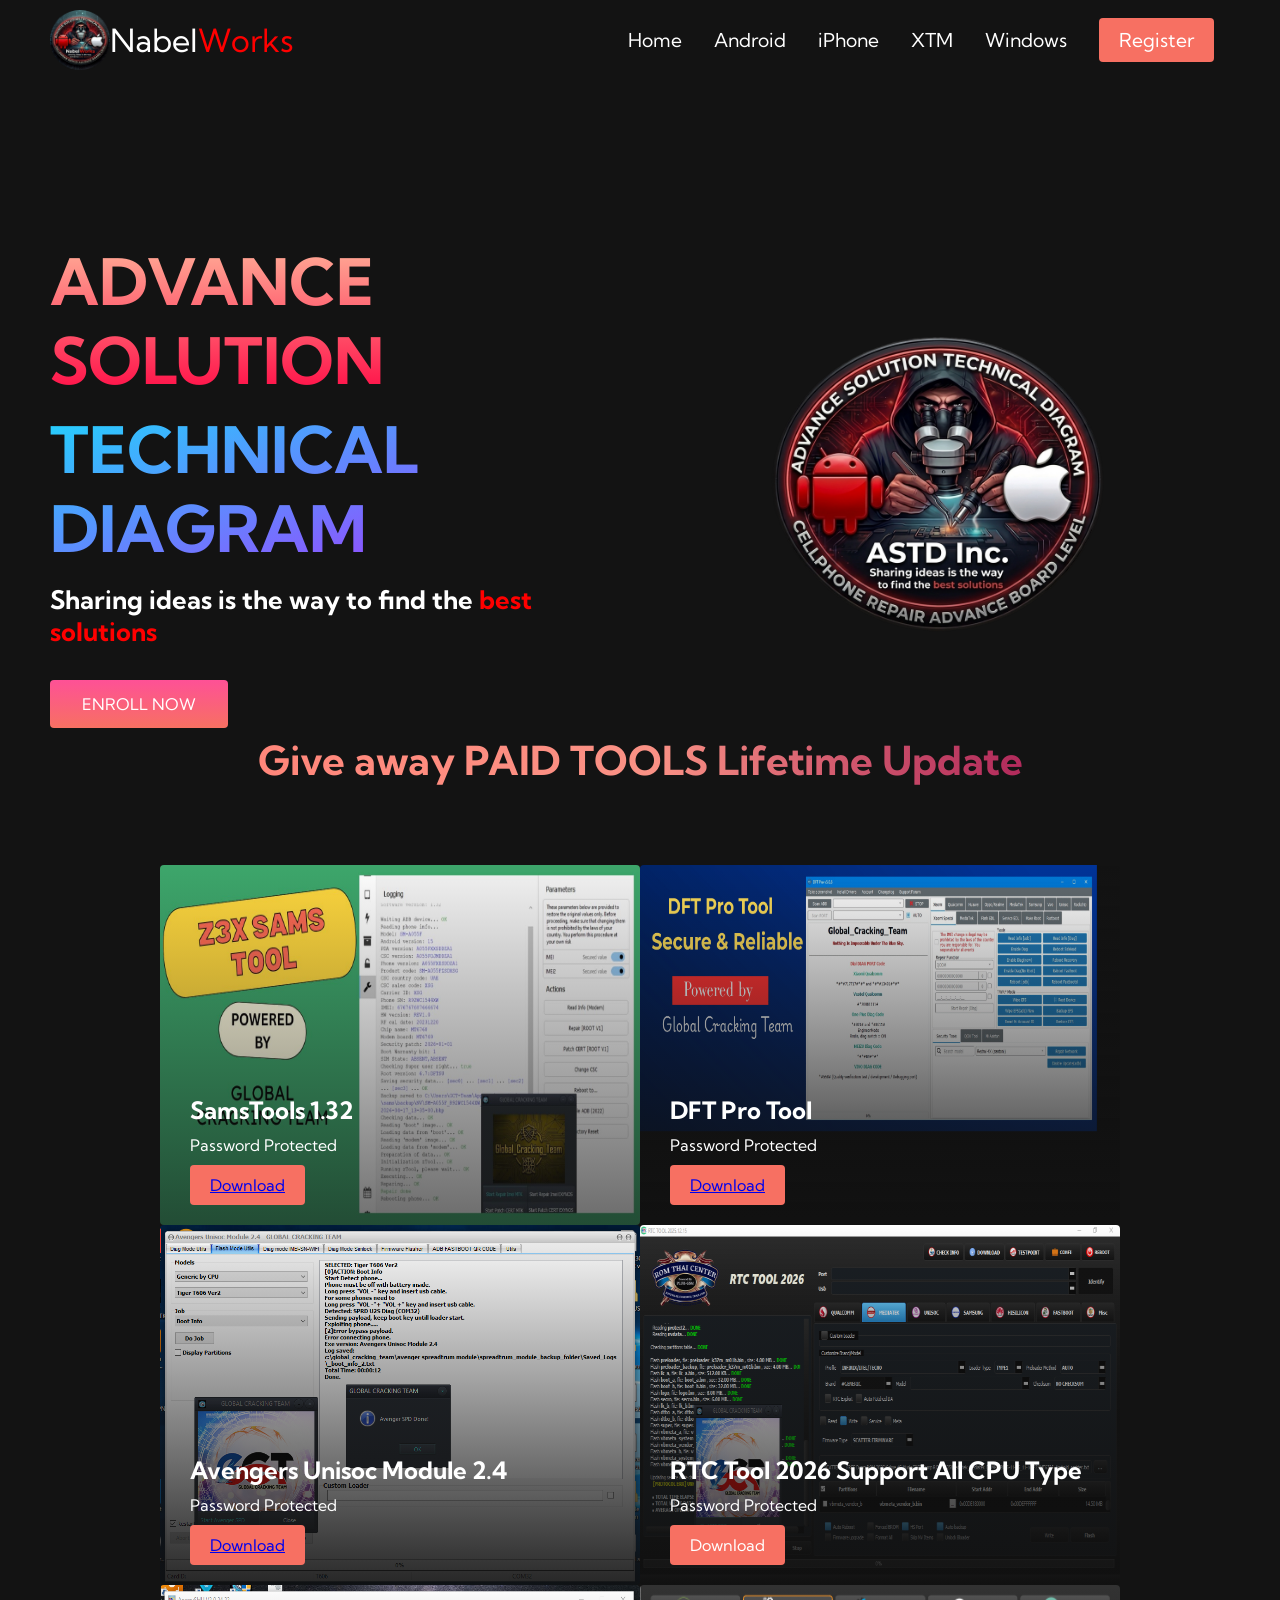
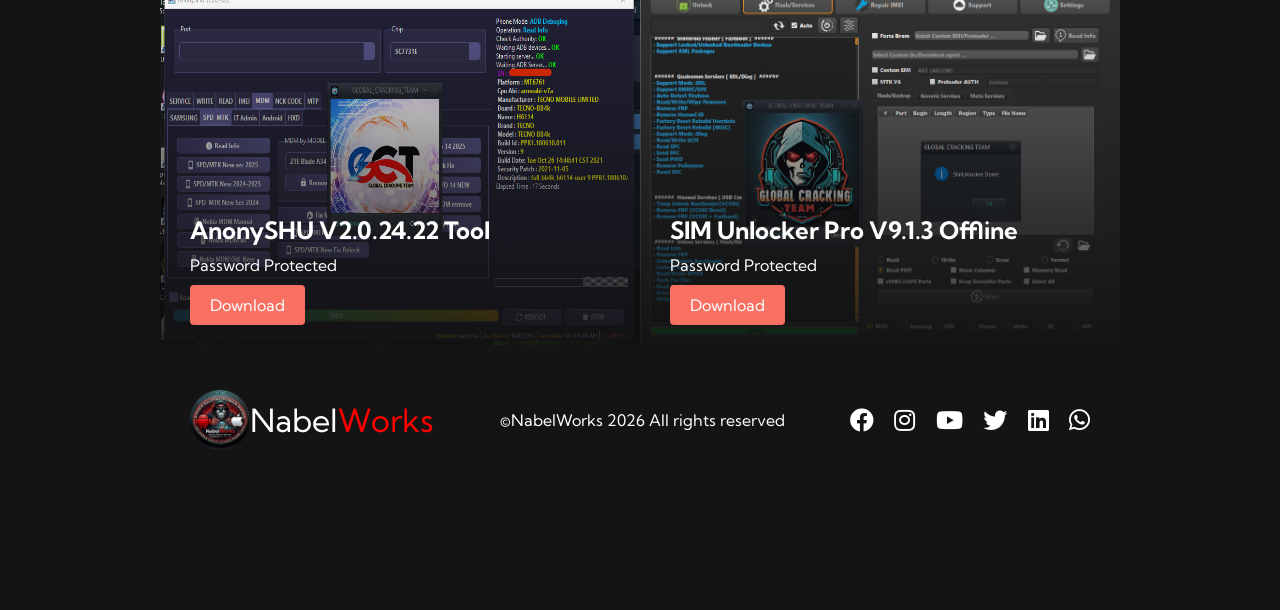
<file: index.html>
<!DOCTYPE html>
<html lang="en">
  <head>
   
    <meta charset="UTF-8" />
    <meta name="viewport" content="width=device-width, initial-scale=1.0" />
    <title>NabelWorks</title>
    <link rel="shortcut icon" href="/images/nabs.ico" type="image/x-icon">
    <link rel="stylesheet" href="styles.css" />
    <link
      rel="stylesheet"
      href="https://use.fontawesome.com/releases/v5.14.0/css/all.css"
      integrity="sha384-HzLeBuhoNPvSl5KYnjx0BT+WB0QEEqLprO+NBkkk5gbc67FTaL7XIGa2w1L0Xbgc"
      crossorigin="anonymous"
    />
    <link
      href="https://fonts.googleapis.com/css2?family=Kumbh+Sans:wght@400;700&display=swap"
      rel="stylesheet"
    />
  </head>
  <body>
    <!-- Navbar Section -->
    <nav class="navbar">
      <div class="navbar__container">
        <a href="/" id="navbar__logo"> <img src="/images/nabs.ico" width="60px" alt="nabs.icon"> NabelWorks</a>
        <div class="navbar__toggle" id="mobile-menu">
          <span class="bar"></span> <span class="bar"></span>
          <span class="bar"></span>
        </div>
        <ul class="navbar__menu">
          <li class="navbar__item">
            <a href="/" class="navbar__links">Home</a>
          </li>

          <li class="navbar__item">
            <a href="/" class="navbar__links">Android</a>
          </li>
          <li class="navbar__item">
            <a href="/" class="navbar__links">iPhone</a>
          </li>
          <li class="navbar__item">
            <a href="/" class="navbar__links">XTM</a>
          </li>
          <li class="navbar__item">
            <a href="/" class="navbar__links">Windows</a>
          </li>
          <li class="navbar__btn"><a href="/" class="button">Register</a></li>
        </ul>
      </div>
    </nav>

    <!-- Hero Section -->
    <div class="main">
      <div class="main__container">
        <div class="main__content">
          <h1>ADVANCE SOLUTION</h1>
          <h2>TECHNICAL DIAGRAM</h2>
          <p>Sharing ideas is the way to find the <span style="color: red;"> best solutions</span> </p>
          <button class="main__btn"><a href="#">ENROLL NOW</a></button>
        </div>
        <div class="main__img--container">
          <img id="main__img" src="images/astd no bg.png" />
        </div>
      </div>
    </div>

    <!-- Services Section -->
    <div class="services">
      <h1>Give away PAID TOOLS Lifetime Update</h1>
      <div class="services__container">
        <div class="services__card">
          <h2>SamsTools 1.32</h2>
          <p>Password Protected</p>
          <button><a href="https://mega.nz/file/oxQnRKqR">Download</a></button>
        </div>
        <div class="services__card">
          <h2>DFT Pro Tool</h2>
          <p>Password Protected</p>
          <button><a href="https://mega.nz/file/RpQGgJaS">Download</a></button>
        </div>
        <div class="services__card">
          <h2>Avengers Unisoc Module 2.4</h2>
          <p>Password Protected</p>
          <button><a href="https://mega.nz/file/t4ZilZDY">Download</a></button>
        </div>
        <div class="services__card">
          <h2>RTC Tool 2026 Support All CPU Type</h2>
          <p>Password Protected</p>
          <button>Download</button>
        </div>
        <div class="services__card">
          <h2>AnonySHU V2.0.24.22 Tool</h2>
          <p>Password Protected</p>
          <button>Download</button>
        </div>
        <div class="services__card">
          <h2>SIM Unlocker Pro V9.1.3 Offline</h2>
          <p>Password Protected</p>
          <button>Download</button>
        </div>
      </div>
    </div>

    <!-- Footer Section -->
    <div class="footer__container">
      
      <section class="social__media">
        <div class="social__media--wrap">
          <div class="footer__logo">
            <a href="/" id="footer__logo"><img src="/images/nabs.ico" width="60px" alt="nabs.icon"> NabelWorks</a>
          </div>
          <p class="website__rights">©NabelWorks 2026 All rights reserved</p>
          <div class="social__icons">
            <a
              class="social__icon--link"
              href="https://web.facebook.com/profile.php?id=61573275153268"
              target="_blank"
              aria-label="Facebook"
            >
              <i class="fab fa-facebook"></i>
            </a>
            <a
              class="social__icon--link"
              href="/"
              target="_blank"
              aria-label="Instagram"
            >
              <i class="fab fa-instagram"></i>
            </a>
            <a
              class="social__icon--link"
              href="https://www.youtube.com/channel/UCoP-_v_RmvZwEo3KW75nM-g"
              target="_blank"
              aria-label="Youtube"
            >
              <i class="fab fa-youtube"></i>
            </a>
            <a
              class="social__icon--link"
              href="/"
              target="_blank"
              aria-label="Twitter"
            >
              <i class="fab fa-twitter"></i>
            </a>
            <a
              class="social__icon--link"
              href="/"
              target="_blank"
              aria-label="LinkedIn"
            >
              <i class="fab fa-linkedin"></i>
            </a>
            <a
              class="social__icon--link"
              href="https://web.whatsapp.com/+639913474910"
              target="_blank"
              aria-label="WhatsApp"
            >
              <i class="fab fa-whatsapp"></i>
            </a>
          </div>
        </div>
      </section>
    </div>
    <script src="app.js"></script>
  </body>
</html>
</file>
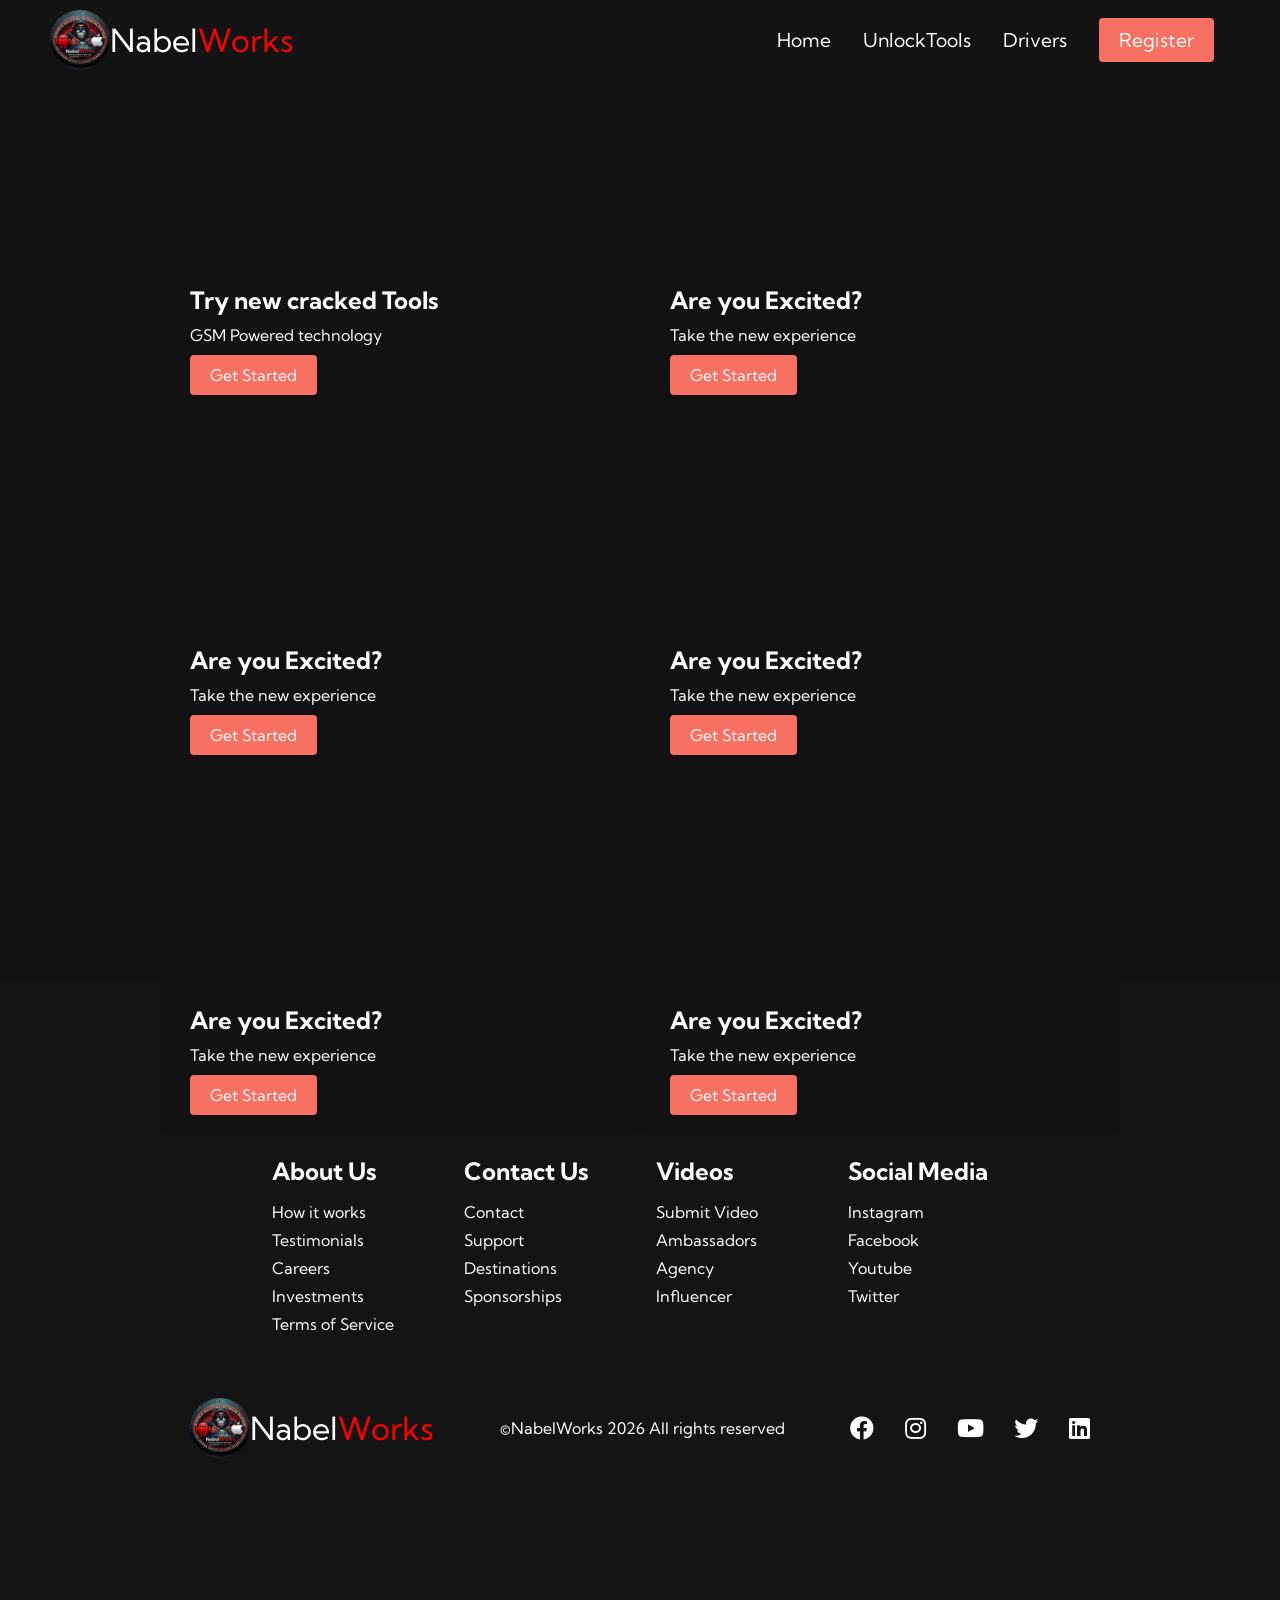
<file: gct.html>
<!DOCTYPE html>
<html lang="en">
  <head>
    <meta charset="UTF-8" />
    <meta name="viewport" content="width=device-width, initial-scale=1.0" />
    <title>NabelWorks</title>
    <link rel="shortcut icon" href="/images/nabs.ico" type="image/x-icon">
    <link rel="stylesheet" href="styles.css" />
    <link
      rel="stylesheet"
      href="https://use.fontawesome.com/releases/v5.14.0/css/all.css"
      integrity="sha384-HzLeBuhoNPvSl5KYnjx0BT+WB0QEEqLprO+NBkkk5gbc67FTaL7XIGa2w1L0Xbgc"
      crossorigin="anonymous"
    />
    <link
      href="https://fonts.googleapis.com/css2?family=Kumbh+Sans:wght@400;700&display=swap"
      rel="stylesheet"
    />
  </head>
  <body>
    <nav class="navbar">
      <div class="navbar__container">
        <a href="/" id="navbar__logo"> <img src="/images/nabs.ico" width="60px" alt="nabs.icon"> NabelWorks</a>
        <div class="navbar__toggle" id="mobile-menu">
          <span class="bar"></span> <span class="bar"></span>
          <span class="bar"></span>
        </div>
        <ul class="navbar__menu">
          <li class="navbar__item">
            <a href="/" class="navbar__links">Home</a>
          </li>
          <li class="navbar__item">
            <a href="/tech" class="navbar__links">UnlockTools</a>
          </li>
          <li class="navbar__item">
            <a href="/products" class="navbar__links">Drivers</a>
          </li>
          <li class="navbar__btn">
            <a href="/sign-up" class="button">Register</a>
          </li>
        </ul>
      </div>
    </nav>



    <!-- Services Section -->
    <div class="services-gct">
      <h1>PAID TOOLS Lifetime Update</h1>
      <div class="services__container-gct">
        <div class="services__card-gct">
          <h2>Try new cracked Tools</h2>
          <p>GSM Powered technology</p>
          <button>Get Started</button>
        </div>
        <div class="services__card-gct">
          <h2>Are you Excited? </h2>
          <p>Take the new experience</p>
          <button>Get Started</button>
        </div>
        <div class="services__card-gct">
          <h2>Are you Excited? </h2>
          <p>Take the new experience</p>
          <button>Get Started</button>
        </div>
        <div class="services__card-gct">
          <h2>Are you Excited? </h2>
          <p>Take the new experience</p>
          <button>Get Started</button>
        </div>
        <div class="services__card-gct">
          <h2>Are you Excited? </h2>
          <p>Take the new experience</p>
          <button>Get Started</button>
        </div>
        <div class="services__card-gct">
          <h2>Are you Excited? </h2>
          <p>Take the new experience</p>
          <button>Get Started</button>
        </div>
      </div>
    </div>
    
    
   <!-- Footer Section -->
    <div class="footer__container">
      <div class="footer__links">
        <div class="footer__link--wrapper">
          <div class="footer__link--items">
            <h2>About Us</h2>
            <a href="/sign__up">How it works</a> <a href="/">Testimonials</a>
            <a href="/">Careers</a> <a href="/">Investments</a>
            <a href="/">Terms of Service</a>
          </div>
          <div class="footer__link--items">
            <h2>Contact Us</h2>
            <a href="/">Contact</a> <a href="/">Support</a>
            <a href="/">Destinations</a> <a href="/">Sponsorships</a>
          </div>
        </div>
        <div class="footer__link--wrapper">
          <div class="footer__link--items">
            <h2>Videos</h2>
            <a href="/">Submit Video</a> <a href="/">Ambassadors</a>
            <a href="/">Agency</a> <a href="/">Influencer</a>
          </div>
          <div class="footer__link--items">
            <h2>Social Media</h2>
            <a href="/">Instagram</a> <a href="/">Facebook</a>
            <a href="/">Youtube</a> <a href="/">Twitter</a>
          </div>
        </div>
      </div>
      <section class="social__media">
        <div class="social__media--wrap">
          <div class="footer__logo">
            <a href="/" id="footer__logo"><img src="/images/nabs.ico" width="60px" alt="nabs.icon"> NabelWorks</a>
          </div>
          <p class="website__rights">©NabelWorks 2026 All rights reserved</p>
          <div class="social__icons">
            <a
              class="social__icon--link"
              href="https://web.facebook.com/profile.php?id=61573275153268"
              target="_blank"
              aria-label="Facebook"
            >
              <i class="fab fa-facebook"></i>
            </a>
            <a
              class="social__icon--link"
              href="/"
              target="_blank"
              aria-label="Instagram"
            >
              <i class="fab fa-instagram"></i>
            </a>
            <a
              class="social__icon--link"
              href="https://www.youtube.com/channel/UCoP-_v_RmvZwEo3KW75nM-g"
              target="_blank"
              aria-label="Youtube"
            >
              <i class="fab fa-youtube"></i>
            </a>
            <a
              class="social__icon--link"
              href="/"
              target="_blank"
              aria-label="Twitter"
            >
              <i class="fab fa-twitter"></i>
            </a>
            <a
              class="social__icon--link"
              href="/"
              target="_blank"
              aria-label="LinkedIn"
            >
              <i class="fab fa-linkedin"></i>
            </a>
          </div>
        </div>
      </section>
    </div>

    <script src="app.js"></script>
  </body>
</html>
</file>
<file: styles.css>
* {
  box-sizing: border-box;
  margin: 0;
  padding: 0;
  font-family: 'Kumbh Sans', sans-serif;
}

.navbar {
  background: #131313;
  height: 80px;
  display: flex;
  justify-content: center;
  align-items: center;
  font-size: 1.2rem;
  position: sticky;
  top: 0;
  z-index: 999;
}

.navbar__container {
  display: flex;
  justify-content: space-between;
  height: 80px;
  z-index: 1;
  width: 100%;
  max-width: 1300px;
  margin-right: auto;
  margin-left: auto;
  padding-right: 50px;
  padding-left: 50px;
}

#navbar__logo {
  background-color: #ff8177;
  background-image: linear-gradient(to left, red 40%, white 20%);
  background-size: 100%;
  -webkit-background-clip: text;
  -moz-background-clip: text;
  -webkit-text-fill-color: transparent;
  -moz-text-fill-color: transparent;
  display: flex;
  align-items: center;
  cursor: pointer;
  text-decoration: none;
  font-size: 2rem;
}

.nabs{
  margin-right: 0.5rem;
}

.navbar__menu {
  display: flex;
  align-items: center;
  list-style: none;
  text-align: center;
}

.navbar__item {
  height: 75px;
}

.navbar__links {
  color: #fff;
  display: flex;
  align-items: center;
  justify-content: center;
  text-decoration: none;
  padding: 0 1rem;
  height: 100%;
}

.navbar__btn {
  display: flex;
  justify-content: center;
  align-items: center;
  padding: 0 1rem;
  width: 100%;
}

.button {
  display: flex;
  justify-content: center;
  align-items: center;
  text-decoration: none;
  padding: 10px 20px;
  height: 100%;
  width: 100%;
  border: none;
  outline: none;
  border-radius: 4px;
  background: #f77062;
  color: #fff;
}

.button:hover {
  background: #4837ff;
  transition: all 0.3s ease;
}

.navbar__links:hover {
  color: #f77062;
  transition: all 0.3s ease;
}

@media screen and (max-width: 960px) {
  .navbar__container {
    display: flex;
    justify-content: space-between;
    height: 80px;
    z-index: 1;
    width: 100%;
    max-width: 1300px;
    padding: 0;
  }

  .navbar__menu {
    display: grid;
    grid-template-columns: auto;
    margin: 0;
    width: 100%;
    position: absolute;
    top: -1000px;
    opacity: 1;
    transition: all 0.5s ease;
    height: 50vh;
    z-index: -1;
  }

  .navbar__menu.active {
    background: #131313;
    top: 100%;
    opacity: 1;
    transition: all 0.5s ease;
    z-index: 99;
    height: 50vh;
    font-size: 1.6rem;
  }

  #navbar__logo {
    padding-left: 25px;
  }

  .navbar__toggle .bar {
    width: 25px;
    height: 3px;
    margin: 5px auto;
    transition: all 0.3s ease-in-out;
    background: #fff;
  }

  .navbar__item {
    width: 100%;
  }

  .navbar__links {
    text-align: center;
    padding: 2rem;
    width: 100%;
    display: table;
  }

  .navbar__btn {
    padding-bottom: 2rem;
  }

  .button {
    display: flex;
    justify-content: center;
    align-items: center;
    width: 80%;
    height: 80px;
    margin: 0;
  }

  #mobile-menu {
    position: absolute;
    top: 20%;
    right: 5%;
    transform: translate(5%, 20%);
  }

  .navbar__toggle .bar {
    display: block;
    cursor: pointer;
  }

  #mobile-menu.is-active .bar:nth-child(2) {
    opacity: 0;
  }

  #mobile-menu.is-active .bar:nth-child(1) {
    transform: translateY(8px) rotate(45deg);
  }

  #mobile-menu.is-active .bar:nth-child(3) {
    transform: translateY(-8px) rotate(-45deg);
  }
}

/* Main Content CSS */
.main {
  background-color: #141414;
}

.main__container {
  display: grid;
  grid-template-columns: 1fr 1fr;
  align-items: center;
  justify-self: center;
  margin: 0 auto;
  height: 90vh;
  background-color: #131313;
  z-index: 1;
  width: 100%;
  max-width: 1300px;
  padding-right: 50px;
  padding-left: 50px;
}

.main__content {
  color: #fff;
  width: 100%;
}

.main__content h1 {
  font-size: 4rem;
  background-color: #ff8177;
  background-image: linear-gradient(to top, #ff0844 0%, #ffb199 100%);
  background-size: 100%;
  -webkit-background-clip: text;
  -moz-background-clip: text;
  -webkit-text-fill-color: transparent;
  -moz-text-fill-color: transparent;
}

.main__content h2 {
  font-size: 4rem;
  margin-top: 10px;
  background-color: #ff8177;
  background-image: linear-gradient(-20deg, #b721ff 0%, #21d4fd 100%);
  background-size: 100%;
  -webkit-background-clip: text;
  -moz-background-clip: text;
  -webkit-text-fill-color: transparent;
  -moz-text-fill-color: transparent;
}

.main__content p {
  margin-top: 1rem;
  font-size: 1.6rem;
  font-weight: 700;
}

.main__btn {
  font-size: 1rem;
  background-image: linear-gradient(to top, #f77062 0%, #fe5196 100%);
  padding: 14px 32px;
  border: none;
  border-radius: 4px;
  color: #fff;
  margin-top: 2rem;
  cursor: pointer;
  position: relative;
  transition: all 0.35s;
  outline: none;
}

.main__btn a {
  position: relative;
  z-index: 2;
  color: #fff;
  text-decoration: none;
}

.main__btn:after {
  position: absolute;
  content: '';
  top: 0;
  left: 0;
  width: 0;
  height: 100%;
  background: #4837ff;
  transition: all 0.35s;
  border-radius: 4px;
}

.main__btn:hover {
  color: #fff;
}

.main__btn:hover:after {
  width: 100%;
}

.main__img--container {
  text-align: center;
}

#main__img {
  height: 100%;
  width: 100%;
}

/* Mobile Responsive */
@media screen and (max-width: 768px) {
  .main__container {
    display: grid;
    grid-template-columns: auto;
    align-items: center;
    justify-self: center;
    width: 100%;
    margin: 0 auto;
    height: 90vh;
  }

  .main__content {
    text-align: center;
    margin-bottom: 4rem;
  }

  .main__content h1 {
    font-size: 2.5rem;
    margin-top: 2rem;
  }

  .main__content h2 {
    font-size: 3rem;
  }

  .main__content p {
    margin-top: 1rem;
    font-size: 1.5rem;
  }
}

@media screen and (max-width: 480px) {
  .main__content h1 {
    font-size: 2rem;
    margin-top: 3rem;
  }

  .main__content h2 {
    font-size: 2rem;
  }

  .main__content p {
    margin-top: 2rem;
    font-size: 1.5rem;
  }

  .main__btn {
    padding: 12px 36px;
    margin: 2.5rem 0;
  }
}

/* Services Section */
.services {
  background: #131313;
  display: flex;
  flex-direction: column;
  justify-content: center;
  align-items: center;
  height: 100vh;
}

.services h1 {
  background-color: #ff8177;
  background-image: linear-gradient(
    to right,
    #ff8177 0%,
    #ff867a 0%,
    #ff8c7f 21%,
    #f99185 52%,
    #cf556c 78%,
    #b12a5b 100%
  );
  background-size: 100%;
  -webkit-background-clip: text;
  -moz-background-clip: text;
  -webkit-text-fill-color: transparent;
  -moz-text-fill-color: transparent;
  margin-bottom: 5rem;
  font-size: 2.5rem;
}

.services__container {
  display: flex;
  justify-content: center;
  flex-wrap: wrap;
}

.services__card {
  margin: 0%;
  height: 360px;
  width: 480px;
  border-radius: 4px;
  background-image: linear-gradient(
      to bottom,
      rgba(0, 0, 0, 0) 0%,
      rgba(17, 17, 17, 0.6) 100%
    ),
    url('/images/z3x.jpg');
  background-size: 100% 100%;
  position: relative;
  color: #fff;
}

.services__card:nth-child(2) {
  background-image: linear-gradient(
      to bottom,
      rgba(0, 0, 0, 0) 0%,
      rgba(17, 17, 17, 0.9) 100%
    ),
    url('/images/dft.png');
}
.services__card:nth-child(3) {
  background-image: linear-gradient(
      to bottom,
      rgba(0, 0, 0, 0) 0%,
      rgba(17, 17, 17, 0.9) 100%
    ),
    url('/images/aspd.png');
}

.services__card:nth-child(4) {
  background-image: linear-gradient(
      to bottom,
      rgba(0, 0, 0, 0) 0%,
      rgba(17, 17, 17, 0.9) 100%
    ),
    url('/images/rtc.png');
}
.services__card:nth-child(5) {
  background-image: linear-gradient(
      to bottom,
      rgba(0, 0, 0, 0) 0%,
      rgba(17, 17, 17, 0.9) 100%
    ),
    url('/images/anony.png');
}
.services__card:nth-child(6) {
  background-image: linear-gradient(
      to bottom,
      rgba(0, 0, 0, 0) 0%,
      rgba(17, 17, 17, 0.9) 100%
    ),
    url('/images/simunlocker.png');
}

.services__card:before {
  opacity: 0.2;
}

.services__card h2 {
  position: absolute;
  top: 230px;
  left: 30px;
}

.services__card p {
  position: absolute;
  top: 270px;
  left: 30px;
}

.services__card button {
  color: #fff;
  padding: 10px 20px;
  border: none;
  outline: none;
  border-radius: 4px;
  background: #f77062;
  position: absolute;
  top: 300px;
  left: 30px;
  font-size: 1rem;
}

.services__card button:hover {
  cursor: pointer;
}

.services__card:hover {
  transform: scale(1.075);
  transition: 0.2s ease-in;
  cursor: pointer;
}

@media screen and (max-width: 960px) {
  .services {
    height: 1600px;
  }

  .services h1 {
    font-size: 2rem;
    margin-top: 12rem;
  }
}

@media screen and (max-width: 480px) {
  .services {
    height: 1400px;
  }

  .services h1 {
    font-size: 1.2rem;
  }

  .services__card {
    width: 300px;
  }
}


/* GCT Page */
.services-gct{
  background: #131313;
  display: flex;
  flex-direction: column;
  justify-content: center;
  align-items: center;
  height: 100vh;
}

.services-gct h1 {
  background-color: #ff8177;
  background-image: linear-gradient(
    to right,
    #ff8177 0%,
    #ff867a 0%,
    #ff8c7f 21%,
    #f99185 52%,
    #cf556c 78%,
    #b12a5b 100%
  );
  background-size: 100%;
  -webkit-background-clip: text;
  -moz-background-clip: text;
  -webkit-text-fill-color: transparent;
  -moz-text-fill-color: transparent;
  margin-bottom: 5rem;
  font-size: 2.5rem;
}

.services__container-gct {
  display: flex;
  justify-content: center;
  flex-wrap: wrap;
}

.services__card-gct{
  margin: 0%;
  height: 360px;
  width: 480px;
  border-radius: 4px;
  background-image: linear-gradient(
      to bottom,
      rgba(0, 0, 0, 0) 0%,
      rgba(17, 17, 17, 0.6) 100%
    ),
    url('/');
  background-size: 100% 100%;
  position: relative;
  color: #fff;
}

.services__card-gct:nth-child(2) {
  background-image: linear-gradient(
      to bottom,
      rgba(0, 0, 0, 0) 0%,
      rgba(17, 17, 17, 0.9) 100%
    ),
    url('/');
}

.services__card-gct:before {
  opacity: 0.2;
}

.services__card-gct h2 {
  position: absolute;
  top: 230px;
  left: 30px;
}

.services__card-gct p {
  position: absolute;
  top: 270px;
  left: 30px;
}

.services__card-gct button {
  color: #fff;
  padding: 10px 20px;
  border: none;
  outline: none;
  border-radius: 4px;
  background: #f77062;
  position: absolute;
  top: 300px;
  left: 30px;
  font-size: 1rem;
}

.services__card-gct button:hover {
  cursor: pointer;
}

.services__card-gct:hover {
  transform: scale(1.075);
  transition: 0.2s ease-in;
  cursor: pointer;
}

@media screen and (max-width: 960px) {
  .services-gct {
    height: 1600px;
  }

  .services-gct h1 {
    font-size: 2rem;
    margin-top: 12rem;
  }
}

@media screen and (max-width: 480px) {
  .services-gct {
    height: 1400px;
  }

  .services-gct h1 {
    font-size: 1.2rem;
  }

  .services__card-gct {
    width: 300px;
  }
}

/* Footer CSS */
.footer__container {
  background-color: #141414;
  padding: 10rem 0;
  display: flex;
  flex-direction: column;
  justify-content: center;
  align-items: center;
}

#footer__logo {
  background-color: #ff8177;
  background-image: linear-gradient(to left, red 40%, white 20%);
  background-size: 100%;
  -webkit-background-clip: text;
  -moz-background-clip: text;
  -webkit-text-fill-color: transparent;
  -moz-text-fill-color: transparent;
  display: flex;
  align-items: center;
  cursor: pointer;
  text-decoration: none;
  font-size: 2rem;
}

.footer__links {
  width: 100%;
  max-width: 1000px;
  display: flex;
  justify-content: center;
}

.footer__link--wrapper {
  display: flex;
}

.footer__link--items {
  display: flex;
  flex-direction: column;
  align-items: flex-start;
  margin: 16px;
  text-align: left;
  width: 160px;
  box-sizing: border-box;
}

.footer__link--items h2 {
  margin-bottom: 16px;
}

.footer__link--items > h2 {
  color: #fff;
}

.footer__link--items a {
  color: #fff;
  text-decoration: none;
  margin-bottom: 0.5rem;
}

.footer__link--items a:hover {
  color: #e9e9e9;
  transition: 0.3s ease-out;
}

/* Social Icons */
.social__icon--link {
  color: #fff;
  font-size: 24px;
}

.social__media {
  max-width: 1000px;
  width: 100%;
}

.social__media--wrap {
  display: flex;
  justify-content: space-between;
  align-items: center;
  width: 90%;
  max-width: 1000px;
  margin: 40px auto 0 auto;
}

.social__icons {
  display: flex;
  justify-content: space-between;
  align-items: center;
  width: 240px;
}

.social__logo {
  color: #fff;
  justify-self: start;
  margin-left: 20px;
  cursor: pointer;
  text-decoration: none;
  font-size: 2rem;
  display: flex;
  align-items: center;
  margin-bottom: 16px;
}

.website__rights {
  color: #fff;
}

@media screen and (max-width: 820px) {
  .footer__links {
    padding-top: 2rem;
  }

  #footer__logo {
    margin-bottom: 2rem;
  }

  .website__rights {
    margin-bottom: 2rem;
  }

  .footer__link--wrapper {
    flex-direction: column;
  }

  .social__media--wrap {
    flex-direction: column;
  }
}

@media screen and (max-width: 480px) {
  .footer__link--items {
    margin: 0;
    padding: 10px;
    width: 100%;
  }
}
</file>
